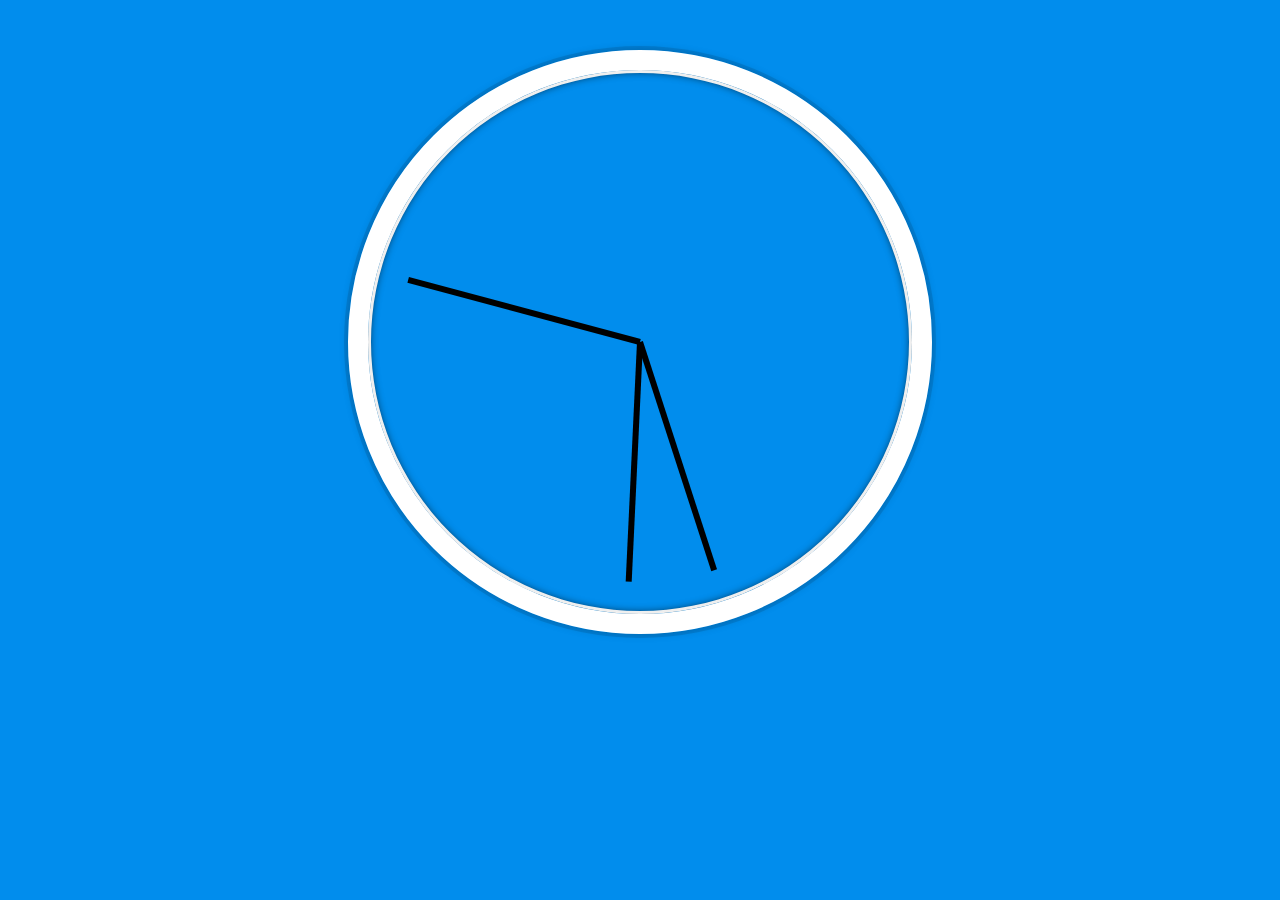
<file: 02-Clock/index.html>
<!DOCTYPE html>
<html lang="en">
<head>
	<meta charset="UTF-8">
	<meta name="viewport" content="width=device-width, initial-scale=1.0">
	<title>Clock</title>
	<link rel="stylesheet" href="style.css">
</head>
<body>
	<div class="clock">
		<div class="clock-face">
			<div class="hand hour-hand">
			</div>
			<div class="hand min-hand">
			</div>
			<div class="hand second-hand">

			</div>

		</div>
	</div>
	<script src="script.js"></script>
</body>
</html>
</file>
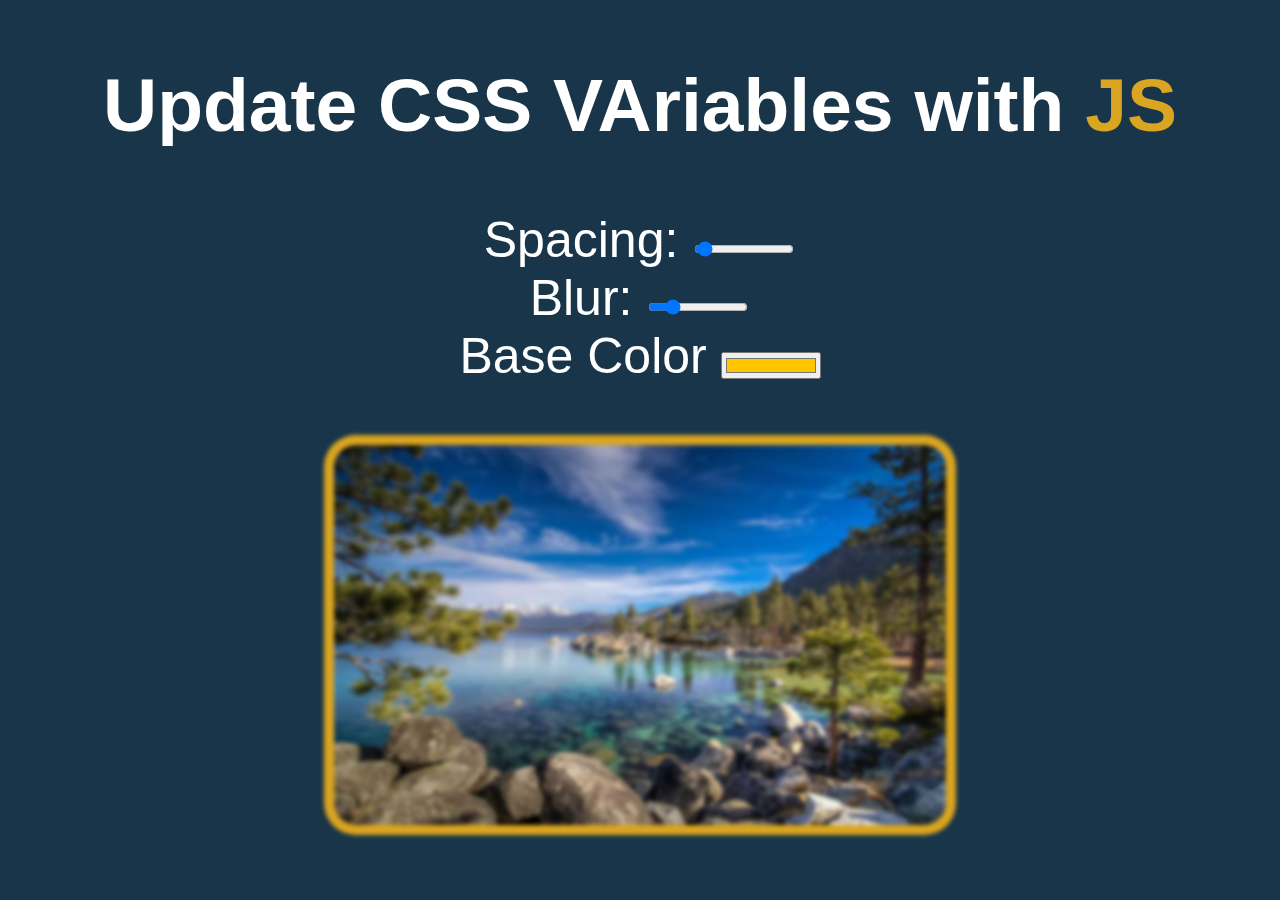
<file: 03-CSS variable and JS/index.html>
<!DOCTYPE html>
<html lang="en">
<head>
	<meta charset="UTF-8">
	<meta name="viewport" content="width=device-width, initial-scale=1.0">
	<title>CSS variable with js</title>
	<style>

	/* Define variables at the root level so their scope is the entire document */
    :root {
      --base: goldenrod;
      --blur: 2px;
      --spacing: 10px;
    }

    /* Set image property values using previously defined variables
	The filter property defines visual effects (like blur and saturation) to an element (often <img>). */
    img {
      box-sizing: border-box;
      background: var(--base);
      filter: blur(var(--blur)); 
      padding: var(--spacing);
      border-radius: 2rem;
      height: 400px;
      width: 50%;
    }

    /* 'JS' text color that will match the image background color */
    .hl {
      color: var(--base);
    }

	body {
      text-align: center;
      background: #193549;
      color: white;
      font-family: 'helvetica neue', sans-serif;
      font-weight: 100;
      font-size: 50px;
    }

    .controls {
      margin-bottom: 50px;
    }

    input {
      width: 100px;
    }
	</style>
</head>
<body>
	<h2>Update CSS VAriables with <span class="hl">JS</span></h2>

	<div class="controls">
		<label for="spacing">Spacing:</label>
		<input type="range" name="spacing" id="" min="0" max="300" value="10" data-sizing="px">
		<br>
		<label for="blur">Blur:</label>
		<input type="range" name="blur" min="0" max="50" value="10" data-sizing="px">
		<br>
		<label for="base">Base Color</label>
		<input type="color" name="base" value="#ffc600">
	
	</div>
	<img src="img.jpg">
  <script>
    const inputs = document.querySelectorAll('.controls input');
    //dataset is an object that contains all data attributes from that specific elements. here, it contains sizing:"px"
    function handleUpdate(){
      const suffix = this.dataset.sizing || '';
      //update CSS variables
      document.documentElement.style.setProperty(`--${this.name}`, this.value + suffix);
    }

    // Attach event listeners to each input
    //When input value is changed, call handleUpdate function
    inputs.forEach(input => 
      input.addEventListener('change', handleUpdate) 
    );
    //mousemove event is fired when mouse is moved
    inputs.forEach(input => 
      input.addEventListener('mousemove', handleUpdate) 
    );
  </script>
</body>
</html>
</file>
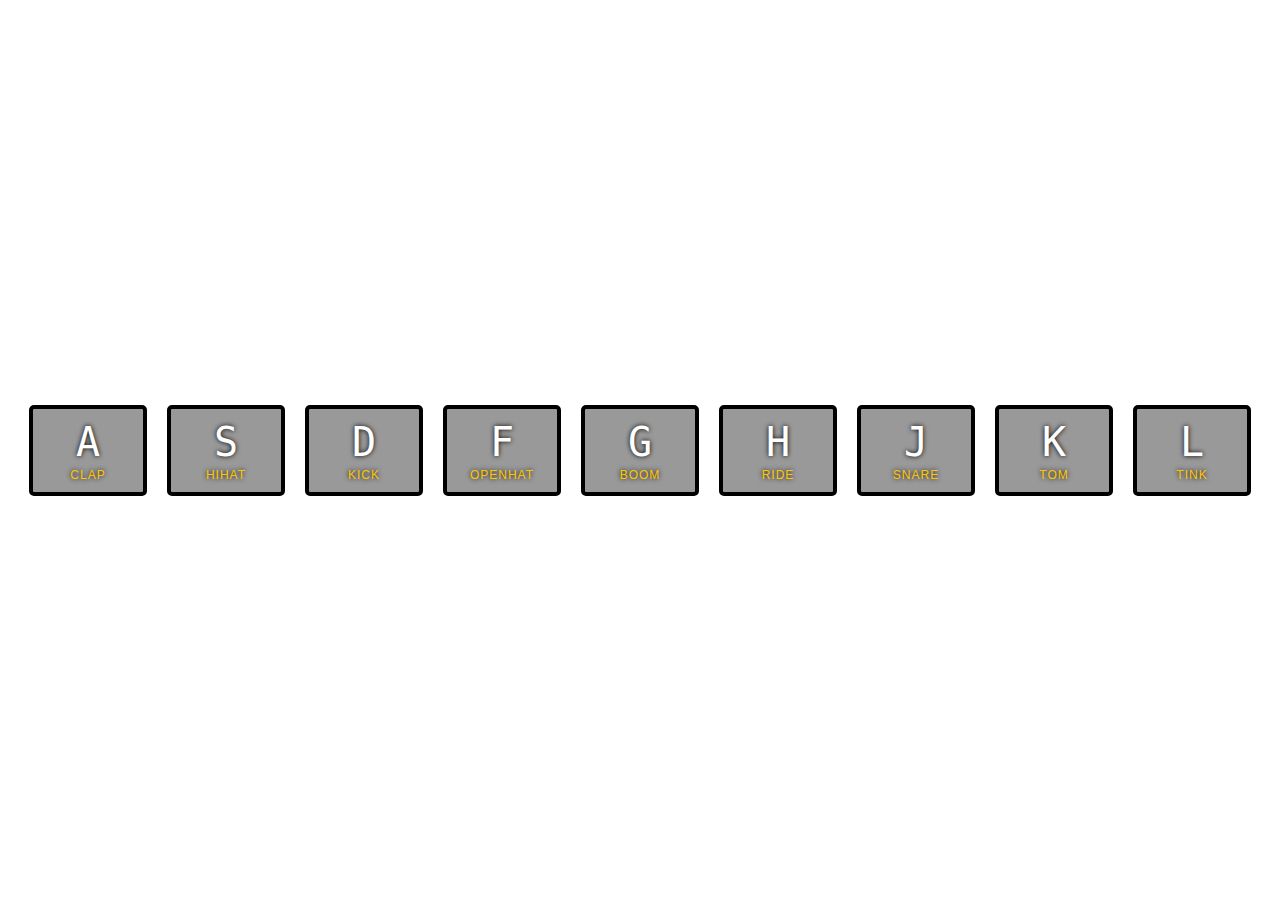
<file: Drum Kit/index.html>
<!DOCTYPE html>
<html lang="en">
<head>
	<meta charset="UTF-8">
	<meta name="viewport" content="width=device-width, initial-scale=1.0">
	<title>Document</title>
	<link rel="stylesheet" href="style.css">
</head>
<body>
	<div class="keys">
		<!-- The data-* attributes is used to store custom data private to the page or application.
		<kbd> define keyboard input -->
		<div data-key="65" class="key">
			<kbd>A</kbd>
			<span class="sound">clap</span>
		</div>
		<div data-key="83" class="key">
			<kbd>S</kbd>
			<span class="sound">hihat</span>
		</div>
		<div data-key="68" class="key">
			<kbd>D</kbd>
			<span class="sound">kick</span>
		</div>
		<div data-key="70" class="key">
			<kbd>F</kbd>
			<span class="sound">openhat</span>
		</div>
			<div data-key="71" class="key">
		<kbd>G</kbd>
			<span class="sound">boom</span>
		</div>
		<div data-key="72" class="key">
			<kbd>H</kbd>
			<span class="sound">ride</span>
		</div>
		<div data-key="74" class="key">
			<kbd>J</kbd>
			<span class="sound">snare</span>
		</div>
		<div data-key="75" class="key">
			<kbd>K</kbd>
			<span class="sound">tom</span>
		</div>
		<div data-key="76" class="key">
			<kbd>L</kbd>
			<span class="sound">tink</span>
		</div>
  </div>

  <audio data-key="65" src="sounds/clap.wav"></audio>
  <audio data-key="83" src="sounds/hihat.wav"></audio>
  <audio data-key="68" src="sounds/kick.wav"></audio>
  <audio data-key="70" src="sounds/openhat.wav"></audio>
  <audio data-key="71" src="sounds/boom.wav"></audio>
  <audio data-key="72" src="sounds/ride.wav"></audio>
  <audio data-key="74" src="sounds/snare.wav"></audio>
  <audio data-key="75" src="sounds/tom.wav"></audio>
  <audio data-key="76" src="sounds/tink.wav"></audio>

  <script>
	function playSound (e) {
		const audio = document.querySelector(`audio[data-key="${e.keyCode}"]`);
		const keyelement  = document.querySelector(`.key[data-key="${e.keyCode}"]`);
		if(!audio) return; // Stop function from running if key pressed doesn't match up with our elements
		audio.currentTime = 0; //rewind to the start
		audio.play();
		//key.addClass('playing'); //using jQuery we added css class
		keyelement.classList.add('playing'); // using vanila js we added css class
		//we can setTimeout function but we added time out in js and we alreayd added transition in css so rather than setting timer, 
		//use transition end event
		
	}
	
	function removeTransition(e) {
		 if (e.propertyName !== 'transform') return;
        this.classList.remove('playing');
	}

	const keys = document.querySelectorAll('.key');
	keys.forEach(key => key.addEventListener('transitionend', removeTransition));

	  // Listen for any `keydown` events that occur on this browser window instance (this page)
	  // When a `keydown` event is observered, trigger the `playSound` function, passing in the
      // `keydown` event as the argument (e)
	window.addEventListener('keydown', playSound);


  </script>

</body>
</html>
</file>
<file: 02-Clock/style.css>
body{
	background: #018DED;
    background-size: cover;
   
}

 .clock {
      width: 30rem;
      height: 30rem;
      border: 20px solid white;
      border-radius: 50%;
      margin: 50px auto;
      position: relative;
      padding: 2rem;
      box-shadow: 0 0 0px 4px rgba(0, 0, 0, 0.1), inset 0 0 0 3px #EFEFEF, inset 0 0 10px black, 0 0 10px rgba(0, 0, 0, 0.2);
    }
 .clock-face {
      position: relative;
      width: 100%;
      height: 100%;
      transform: translateY(-3px);
      /* account for the height of the clock hands */
    }

    .hand {
      width: 50%;
      height: 6px;
      background: black;
      position: absolute;
      top: 50%;
      transform-origin: 100%;
      transform: rotate(90deg);
      transition: all 0.05s;
      transition-timing-function: cubic-bezier(0.1, 2.7, 0.58, 1);
    }
</file>
<file: Drum Kit/style.css>
html {
  font-size: 10px;
  background:url(http://i.imgur.com/b9r5sEL.jpg) bottom center;
  background-size: cover;
}
body,html {
  margin: 0;
  padding: 0;
  font-family: sans-serif;
}

.keys {
  display:flex;
  flex:1;
  min-height:100vh;
  align-items: center;
  justify-content: center;
}

.key {
  border:4px solid black;
  border-radius:5px;
  margin: 1rem;
  font-size: 1.5rem;
  padding:1rem .5rem;
  transition:all .07s;
  width:100px;
  text-align: center;
  color:white;
  background:rgba(0,0,0,0.4);
  text-shadow:0 0 5px black;
}

.playing {
  transform:scale(2);
  border-color:#ffc600;
  box-shadow: 0 0 10px #ffc600;
}

kbd {
  display: block;
  font-size: 40px;
}

.sound {
  font-size: 1.2rem;
  text-transform: uppercase;
  letter-spacing: 1px;
  color:#ffc600;
}
</file>
